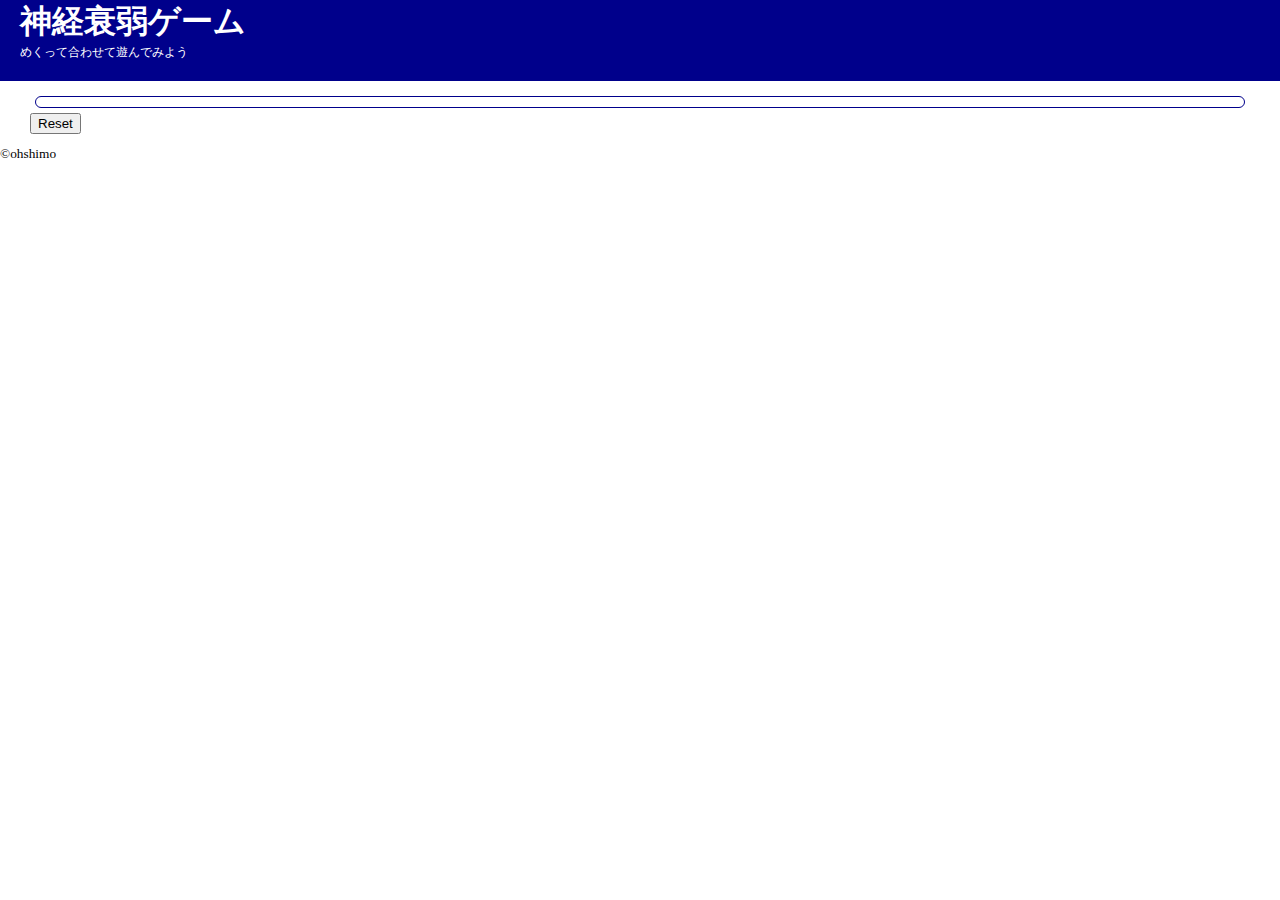
<file: 神経衰弱/神経衰弱/index.html>
<!DOCTYPE html>
<html lang="en">
<head>
    <meta charset="UTF-8">
    <meta http-equiv="X-UA-Compatible" content="IE=edge">
    <meta name="viewport" content="width=device-width, initial-scale=1.0">
    <link rel="stylesheet" href="css/skyle.css">
    <script src="https://code.jquery.com/jquery-3.6.0.js" integrity="sha256-H+K7U5CnXl1h5ywQfKtSj8PCmoN9aaq30gDh27Xc0jk=" crossorigin="anonymous"></script>
    <script src="js/index.js"></script>
    <title>神経衰弱</title>
</head>
<body>
    <header>
        <h1>神経衰弱ゲーム</h1>
        <p>めくって合わせて遊んでみよう</p>
    </header>
    <div class="container">
        <div class="wrap">
            <main>
                <div class="board">
                </div>
            </main>
            <div>
                <button onclick="reset()">Reset</button>
            </div>
        </div>
    </div>
    <footer>
        <div><small>&copy;ohshimo</small></div>
    </footer>
</body>
</html>
</file>
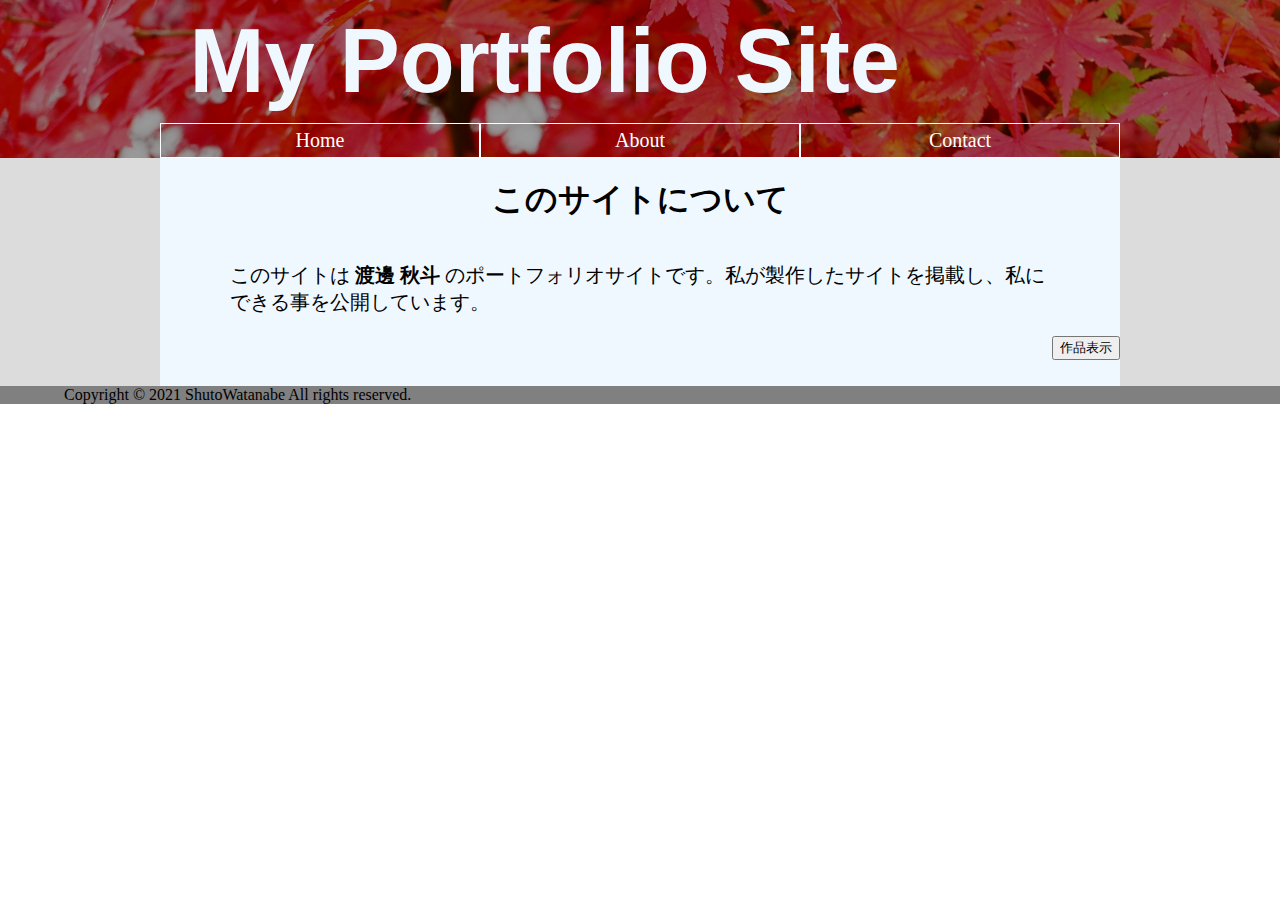
<file: about.html>
<!DOCTYPE html>
<html lang="ja">

<head>
    <meta charset="UTF-8">
    <meta http-equiv="X-UA-Compatible" content="IE=edge">
    <meta name="viewport" content="width=device-width, initial-scale=1.0">
    <link href="https://cdn.jsdelivr.net/npm/bootstrap@5.0.0-beta1/dist/css/bootstrap.min.css" rel="stylesheet" integrity="sha384-giJF6kkoqNQ00vy+HMDP7azOuL0xtbfIcaT9wjKHr8RbDVddVHyTfAAsrekwKmP1" crossorigin="anonymous">
    <script src="https://code.jquery.com/jquery-3.6.0.js" integrity="sha256-H+K7U5CnXl1h5ywQfKtSj8PCmoN9aaq30gDh27Xc0jk=" crossorigin="anonymous"></script>
    <link rel="stylesheet" href="css/header.css">
    <link rel="stylesheet" href="css/about.css">
    
    <title>Document</title>
</head>

<body>
    <div class="container_">
        <div class="wrap_">
            <header>
                <div class="black">
                    <div>
                        <div>
                            <h1 class="title_ -visible">
                                <span>M</span>
                                <span>y</span>
                                <span>&nbsp;</span>
                                <span>P</span>
                                <span>o</span>
                                <span>r</span>
                                <span>t</span>
                                <span>f</span>
                                <span>o</span>
                                <span>l</span>
                                <span>i</span>
                                <span>o</span>
                                <span>&nbsp;</span>
                                <span>S</span>
                                <span>i</span>
                                <span>t</span>
                                <span>e</span>
                            </h1>
                        </div>
                        <nav>
                            <ul class="menu">
                                <li><a href="home.html">Home</a></li>
                                <li><a href="about.html">About</a></li>
                                <li><a href="contact.html">Contact</a></li>
                            </ul>
                        </nav>
                    </div>
                </div>
            </header>
            <main>
                <div class="contents">
                    <h1>このサイトについて</h1>
                    <p>このサイトは <b>渡邊 秋斗</b> のポートフォリオサイトです。私が製作したサイトを掲載し、私にできる事を公開しています。</p>
                    <button id="getpf" type="button" class="btn btn-outline-info">作品表示</button>
                    <div class="hidden">
                        <!-- 後々「home.html」から引っ張って来るようにする -->
                        <div class="box">
                            <section class="works">
                                <div>
                                    <h2>Todoリスト</h2>
                                    <a href="todo/todo/index.html"><img src="img/todo.jpg" alt="製作物１の画像"></a>
                                </div>
                            </section>
                            <section class="works">
                                <div>
                                    <h2>photoAPI</h2>
                                    <a href="photoAPI_blank/photoAPI/index.html"><img src="img/api.jpg" alt="製作物２の画像"></a>
                                </div>
                            </section>
                            <section class="works">
                                <div>
                                    <h2>神経衰弱</h2>
                                    <a href="神経衰弱/神経衰弱/index.html"><img src="img/sinnken.jpg" alt="製作物３の画像"></a>
                                </div>
                            </section>
                        </div>
                    </div>
                    <div class="last">

                    </div>
                </div>
            </main>
            <footer>
                <p>Copyright &copy; 2021 ShutoWatanabe All rights reserved.</p>
            </footer>
        </div>
    </div>
    <script src="js/header.js"></script>
    <script src="js/about.js"></script>
</body>

</html>
</file>
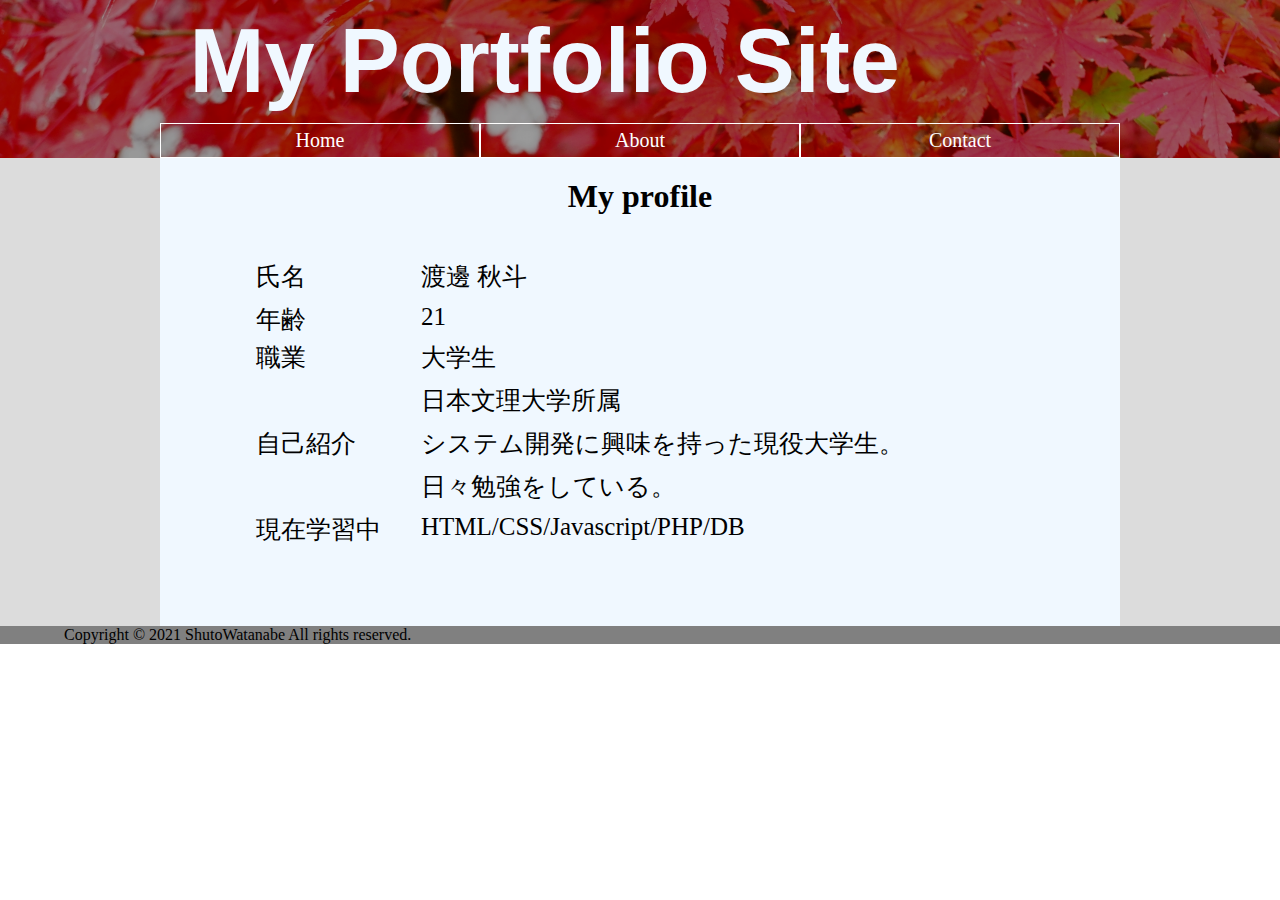
<file: contact.html>
<!DOCTYPE html>
<html lang="ja">
<head>
    <meta charset="UTF-8">
    <meta http-equiv="X-UA-Compatible" content="IE=edge">
    <meta name="viewport" content="width=device-width, initial-scale=1.0">
    <link rel="stylesheet" href="css/header.css">
    <link rel="stylesheet" href="css/contact.css">
    <!-- <link rel="stylesheet" href="css/home.css"> -->
    <script src="https://code.jquery.com/jquery-3.6.0.js" integrity="sha256-H+K7U5CnXl1h5ywQfKtSj8PCmoN9aaq30gDh27Xc0jk=" crossorigin="anonymous"></script>
    
    <title>Document</title>
</head>
<body>
    <div class="container_">
        <div class="wrap_">
            <header>
                <div class="black">
                    <div>
                        <div>
                            <h1 class="title_ -visible">
                                <span>M</span>
                                <span>y</span>
                                <span>&nbsp;</span>
                                <span>P</span>
                                <span>o</span>
                                <span>r</span>
                                <span>t</span>
                                <span>f</span>
                                <span>o</span>
                                <span>l</span>
                                <span>i</span>
                                <span>o</span>
                                <span>&nbsp;</span>
                                <span>S</span>
                                <span>i</span>
                                <span>t</span>
                                <span>e</span>
                            </h1>
                        </div>
                        <nav>
                            <ul class="menu">
                                <li><a href="home.html">Home</a></li>
                                <li><a href="about.html">About</a></li>
                                <li><a href="contact.html">Contact</a></li>
                            </ul>
                        </nav>
                    </div>
                </div>
            </header>
            <main>
                <div class="contents">
                    <h1>My profile</h1>
                    <div class="prof">
                        <dl>
                            <dt>氏名</dt>
                            <dd>渡邊 秋斗</dd>
                            <dt>年齢</dt>
                            <dd>21</dd>
                            <dt>職業</dt>
                            <dd>大学生</dd>
                            <dd>日本文理大学所属</dd>
                            <dt>自己紹介</dt>
                            <dd>システム開発に興味を持った現役大学生。</dd>
                            <dd>日々勉強をしている。</dd>
                            <dt>現在学習中</dt>
                            <dd>HTML/CSS/Javascript/PHP/DB</dd>
                        </dl>
                    </div>
                    <div class="last">

                    </div>
                </div>
            </main>
            <footer>
                <p>Copyright &copy; 2021 ShutoWatanabe All rights reserved.</p>
            </footer>
        </div>
    </div>
    <script src="js/header.js"></script>
</body>
</html>
</file>
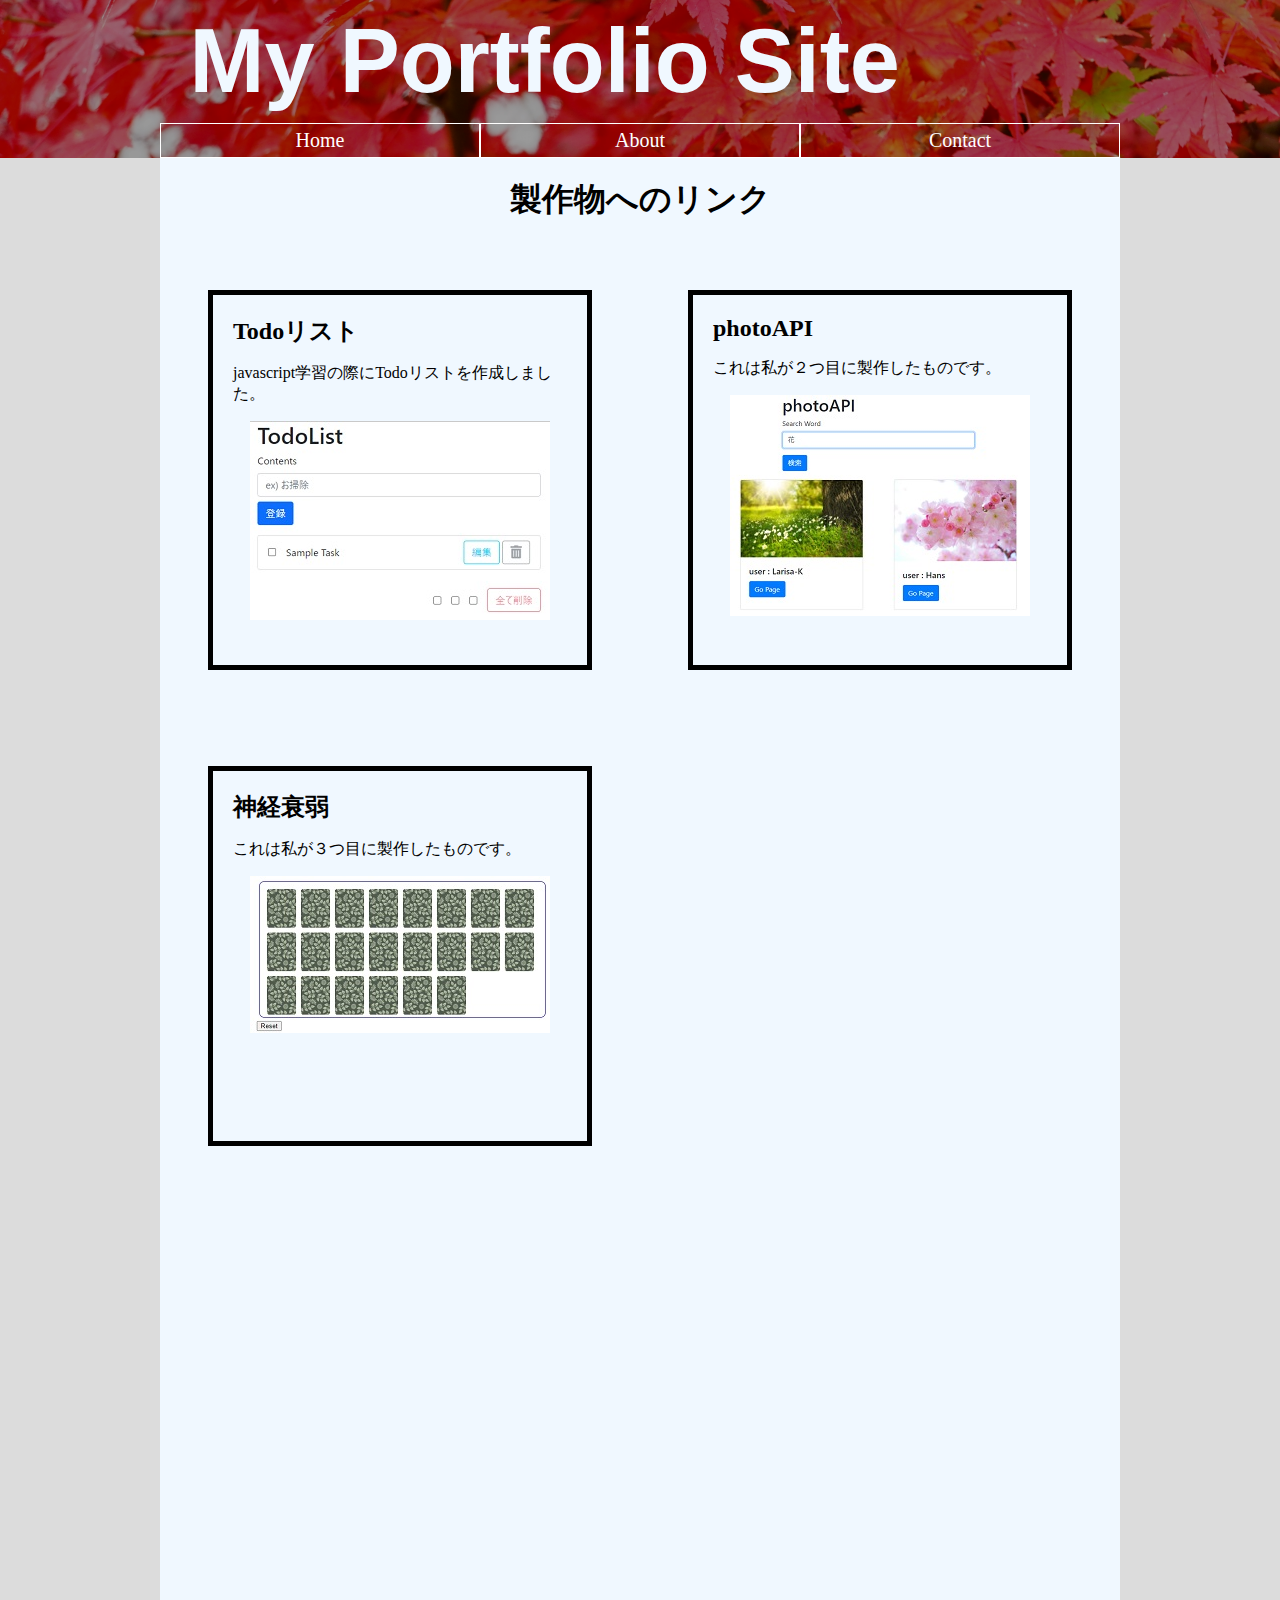
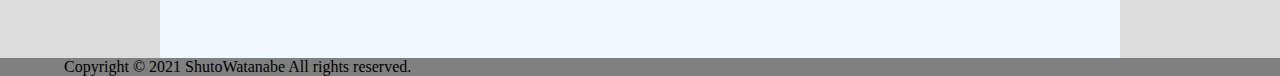
<file: home.html>
<!DOCTYPE html>
<html lang="ja">

<head>
    <meta charset="UTF-8">
    <meta http-equiv="X-UA-Compatible" content="IE=edge">
    <meta name="viewport" content="width=device-width, initial-scale=1.0">
    <script src="https://code.jquery.com/jquery-3.6.0.js" integrity="sha256-H+K7U5CnXl1h5ywQfKtSj8PCmoN9aaq30gDh27Xc0jk=" crossorigin="anonymous"></script>
    <link rel="stylesheet" href="css/header.css">
    <link rel="stylesheet" href="css/home.css">
    
    <title>Document</title>
</head>

<body>
    <div class="container_">
        <div class="wrap_">
            <header>
                <div class="black">
                    <div>
                        <div>
                            <h1 class="title_ -visible">
                                <span>M</span>
                                <span>y</span>
                                <span>&nbsp;</span>
                                <span>P</span>
                                <span>o</span>
                                <span>r</span>
                                <span>t</span>
                                <span>f</span>
                                <span>o</span>
                                <span>l</span>
                                <span>i</span>
                                <span>o</span>
                                <span>&nbsp;</span>
                                <span>S</span>
                                <span>i</span>
                                <span>t</span>
                                <span>e</span>
                            </h1>
                        </div>
                        <nav>
                            <ul class="menu">
                                <li><a href="home.html">Home</a></li>
                                <li><a href="about.html">About</a></li>
                                <li><a href="contact.html">Contact</a></li>
                            </ul>
                        </nav>
                    </div>
                </div>
            </header>
            <main>
                <div class="contents">
                    <h1>製作物へのリンク</h1>
                    <div class="box">
                        <section class="works">
                            <!-- <a href="work1.html"></a> -->
                            <div>
                                <h2>Todoリスト</h2>
                                <p>javascript学習の際にTodoリストを作成しました。</p>
                                <a href="todo/todo/index.html"><img src="img/todo.jpg" alt="製作物１の画像"></a>
                            </div>
                        </section>
                        <section class="works">
                            <!-- <a href=""></a> -->
                            <div>
                                <h2>photoAPI</h2>
                                <p>これは私が２つ目に製作したものです。</p>
                                <a href="photoAPI_blank/photoAPI/index.html"><img src="img/api.jpg" alt="製作物２の画像"></a>
                            </div>
                        </section>
                        <section class="works">
                            <!-- <a href="神経衰弱/神経衰弱/index.html"></a> -->
                            <div>
                                <h2>神経衰弱</h2>
                                <p>これは私が３つ目に製作したものです。</p>
                                <a href="神経衰弱/神経衰弱/index.html"><img src="img/sinnken.jpg" alt="製作物３の画像"></a>
                            </div>
                        </section>
                    </div>
                </div>
            </main>
            <footer>
                <p>Copyright &copy; 2021 ShutoWatanabe All rights reserved.</p>
            </footer>
        </div>
    </div>
    <script src="js/header.js"></script>
</body>

</html>
</file>
<file: 神経衰弱/神経衰弱/css/skyle.css>
body{
    box-sizing: border-box;
    margin: 0;
    padding: 0;
}

.container {
    margin: 0 20px;
}

.wrap {
    padding: 10px;
}

header {
    background-color: darkblue;
    color: white;
    padding-bottom: 20px;
}

header h1 {
    /* font-size: 36px; */
    padding: 0;
    margin: 0 20px;
}

header p {
    font-size: 12px;
    margin: 0 20px;
}

main {
    margin: 5px;
    padding: 5px;
    border: 1px solid darkblue;
    border-radius: 10px;
}
.board {
    display: flex;
    flex-wrap: wrap;
    

}
.card img {
    width: 60px;
    margin: 5px;
    border-radius: 5px;
    position: absolute;
    top: 0;
    left: 0;
}

.card {
    position: relative;
    width: 60px;
    height: 80px;
    margin: 5px;
}

.card img.front {
    z-index: 1;
}

.hidden {
    display: none;
}
</file>
<file: css/header.css>
body, ul, section, li {
    margin: 0%;
    padding: 0%;
}

.container_ {
    margin: 0%;
    padding: 0%;
}

.wrap_ {
    background-color: gainsboro;
    margin: 0%;
    padding: 0%;
}

/*　ヘッダー　*/

header {
    margin-top: 0%;
    margin-bottom: 0%;
    padding: 0%;
    /* position: relative; */
    background: url(../img/momiji.jpg) center / cover;
    margin-left: auto;
    margin-right: auto;
    /* height: 250px */
}

header .black {
    background-color: rgba(0, 0, 0, 0.4);
    /* height: 250px */
    /* margin-top: 100px; */
}

header .black div div {
    display: flex;
    /* justify-content: center; */
    /* align-items: center; */
    /* margin: 20px 0; */
    padding-left: 7%;
}

.contents {
    width: 960px;
    margin-left: auto;
    margin-right: auto;
    background-color: rgb(240, 248, 255);
}
header div div h1 {
    text-align: center;
    margin: 0;
    margin-left: 100px;
    padding: 10px 0;
    font-size: 90px;
    
}

@import url('https://fonts.googleapis.com/css2?family=Josefin+Sans&display=swap');
.title_ {
    display: flex;
    overflow: hidden;
    color: aliceblue;
    font-family: 'Josefin Sans', sans-serif;
}

.title_ span {
    display: block;
    transform: translate(0, 105%);
    transition: transform cubic-bezier(0.215, 0.61, 0.355, 1) 0.5s;
}

.title_.-visible span {
    transform: translate(0, 0);
}

.title_ span:nth-child(2) {
    transition-delay: 0.06s;
}

.title_ span:nth-child(3) {
    transition-delay: 0.12s;
}

.title_ span:nth-child(4) {
    transition-delay: 0.18s;
}

.title_ span:nth-child(5) {
    transition-delay: 0.24s;
}

.title_ span:nth-child(6) {
    transition-delay: 0.30s;
}

.title_ span:nth-child(7) {
    transition-delay: 0.36s;
}

.title_ span:nth-child(8) {
    transition-delay: 0.42s;
}

.title_ span:nth-child(9) {
    transition-delay: 0.48s;
}

.title_ span:nth-child(10) {
    transition-delay: 0.54s;
}

.title_ span:nth-child(11) {
    transition-delay: 0.6s;
}

.title_ span:nth-child(12) {
    transition-delay: 0.66s;
}

.title_ span:nth-child(13) {
    transition-delay: 0.72s;
}

.title_ span:nth-child(14) {
    transition-delay: 0.78s;
}

.title_ span:nth-child(15) {
    transition-delay: 0.84s;
}

.title_ span:nth-child(16) {
    transition-delay: 0.90s;
}

.title_ span:nth-child(17) {
    transition-delay: 0.96s;
}

nav {
    /* display: table; */
    /* height: 250px; */
    /* float: right; */
    clear: both;
    /* left: 50%;  */
    /* transform: translateX(-50%); */
}

.menu {
    display: flex;
    justify-content: center;
    align-items: flex-end;
    margin: 0%;
    padding: 0%;
    /* display: table-cell;
    vertical-align: middle; */
}

a {
    display: block;
}

.menu li {
    font-size: 20px;
    list-style: none;
    border: 1px solid rgb(255, 255, 255);
    width: 320px;
    box-sizing: border-box;
    text-align: center;
    color: white;
    padding: 5px 0;
}

.menu li a {
    color: white;
    text-decoration: none;
}

.menu li a:hover {
    color: antiquewhite;
    text-decoration: underline;
}

/*　フッター　*/

footer {
    background-color: rgb(255, 238, 0);
    margin-top: 0%;
    margin-bottom: 0%;
    padding: 0%;
    margin-left: auto;
    margin-right: auto;
}

footer p {
    margin: 0%;
    background-color: #808080;
    padding-left: 5%;
}
</file>
<file: css/about.css>
main div h1{
    padding: 20px;
    margin: 0 auto;  /* ボックス中央寄せ */
    text-align: center;  /* テキスト中央寄せ */
}
main div p {
    font-size: 20px;
    padding: 0 70px;
    /* text-align: center; */
}

.hidden{
    display: none;
}
.btn-outline-info{
    float: right;
}

.box{
    margin-top: 100px;
    display: flex;
    justify-content: space-around;
    flex-wrap: wrap;
}

.last{
    padding-bottom: 50px;
}
</file>
<file: css/contact.css>
main div h1{
    padding: 20px;
    margin: 0 auto;  /* ボックス中央寄せ */
    text-align: center;  /* テキスト中央寄せ */
}
main div .prof{
    padding-left: 10%;
    font-size: 25px;
}
main div div dl dt{
    float: left;
}
main div div dl dd{
    padding: 0 0 10px 5em;
}
.last{
    padding-bottom: 50px;
}
</file>
<file: css/home.css>
/*　メイン　*/ 

/* main {} */

main, main .contents{
    height: 1500px;
}
main div h1{
    margin: 0%;
    padding: 20px;
    margin: 0 auto;  /* ボックス中央寄せ */
    text-align: center;  /* テキスト中央寄せ */
}
.box{
    display: flex;
    flex-wrap: wrap;
}

.works {
    padding: 20px;
    border: 5px solid rgb(0, 0, 0);
    width: 40%;
    height: 380px;
    box-sizing: border-box;
    margin: 5% ;
}

main div div section div a, main div div section div img{
    width: 300px;
    height: auto;
    margin: 0 auto;
}

main div div section div img:hover{
    width: 350px;
    height: auto;
}

.works h2{
    margin: 0;
    padding: 0;
}
</file>
